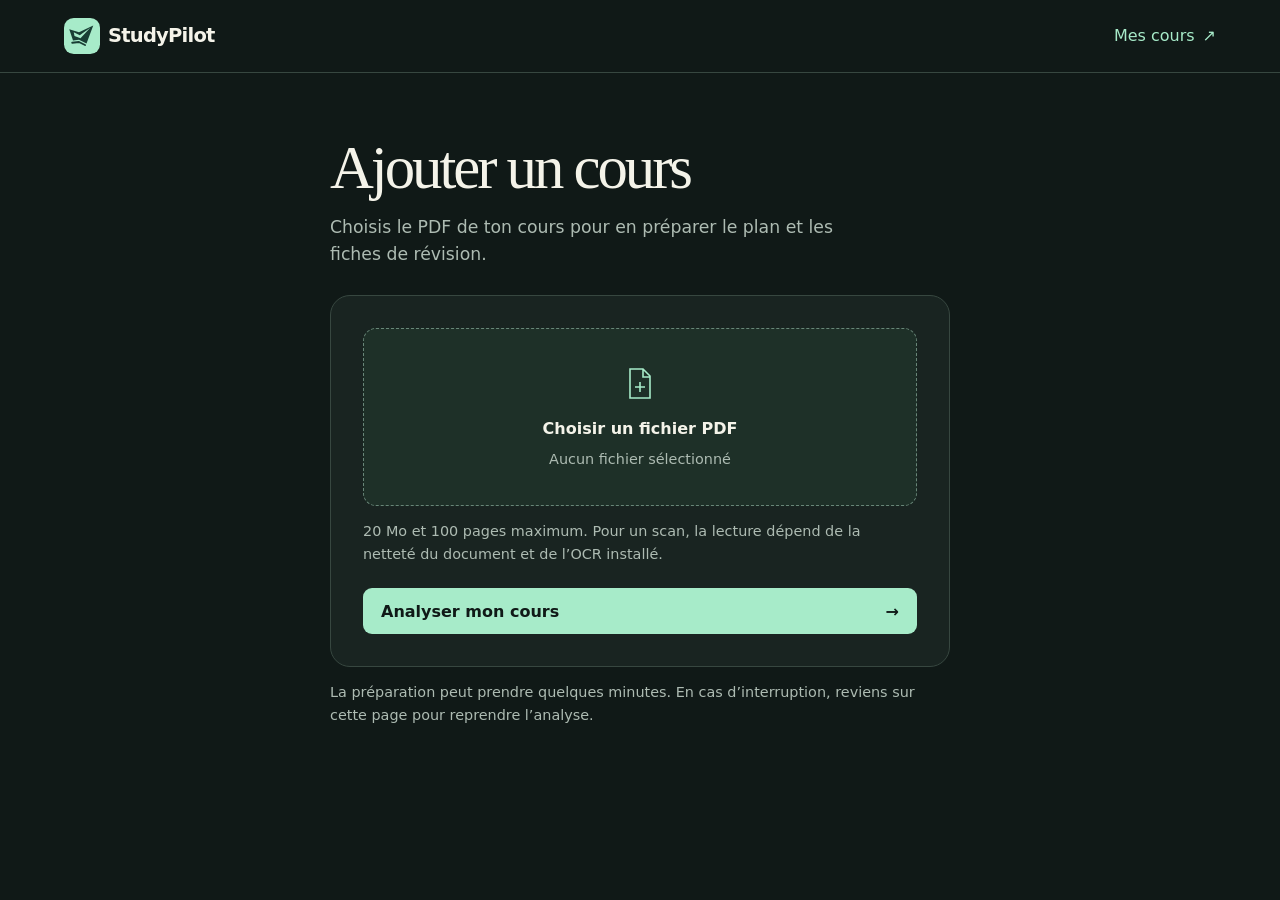
<file: templates/upload.html>
<!doctype html>
<html lang="fr">
<head>
  <meta charset="utf-8">
  <meta name="viewport" content="width=device-width, initial-scale=1">
  <title>Ajouter un cours · StudyPilot</title>
  <link rel="icon" href="/static/logo.svg" type="image/svg+xml">
  <link rel="stylesheet" href="/static/brand.css">
  <link rel="stylesheet" href="/static/upload.css">
</head>
<body>
  <header><a href="/" class="wordmark"><img src="/static/logo.svg" width="36" height="36" alt="">StudyPilot</a><a href="/">Mes cours <span aria-hidden="true">↗</span></a></header>
  <main>
    <h1>Ajouter un cours</h1>
    <p class="intro">Choisis le PDF de ton cours pour en préparer le plan et les fiches de révision.</p>
    <section class="upload-card" aria-label="Import du document">
      <form id="upload-form" enctype="multipart/form-data">
        <label for="pdf-file" class="upload-dropzone">
          <svg viewBox="0 0 40 40" width="40" height="40" fill="none" stroke="currentColor" stroke-width="1.6" aria-hidden="true"><path d="M10 5h13l7 7v22H10zM23 5v8h7"/><path d="M15 23h10m-5-5v10"/></svg>
          <strong>Choisir un fichier PDF</strong>
          <span id="selected-filename">Aucun fichier sélectionné</span>
          <input type="file" id="pdf-file" name="pdf" accept=".pdf,application/pdf" required aria-describedby="upload-help">
        </label>
        <p id="upload-help">20 Mo et 100 pages maximum. Pour un scan, la lecture dépend de la netteté du document et de l’OCR installé.</p>
        <button type="submit" id="upload-submit" class="upload-submit">Analyser mon cours <span aria-hidden="true">→</span></button>
      </form>
      <div id="upload-progress" class="upload-progress" hidden role="status" aria-live="polite">
        <div class="upload-spinner" aria-hidden="true"></div><div><strong id="upload-status-title">Préparation de l’import…</strong><p id="upload-status-detail">Patiente pendant l’analyse.</p></div>
      </div>
      <p id="upload-error" role="alert" hidden></p>
      <button type="button" id="upload-resume" class="upload-submit" hidden>Reprendre l’analyse</button>
      <a id="upload-open" hidden>Consulter le cours disponible →</a>
    </section>
    <p class="upload-note">La préparation peut prendre quelques minutes. En cas d’interruption, reviens sur cette page pour reprendre l’analyse.</p>
  </main>
  <script src="/static/upload.js" defer></script>
</body>
</html>
</file>
<file: static/brand.css>
:root {
  color-scheme: dark;
  --sp-canvas: #101917;
  --sp-surface: #192421;
  --sp-ink: #f4f3e9;
  --sp-muted: #adbbb2;
  --sp-accent: #a7ebc9;
  --sp-line: #374740;
  --sp-serif: Georgia, "Times New Roman", serif;
  --sp-sans: "Segoe UI", system-ui, sans-serif;
}
:focus-visible {
  outline: 3px solid var(--sp-accent);
  outline-offset: 3px;
}
::selection { color: #101917; background: #a7ebc9; }
</file>
<file: static/upload.css>
* { box-sizing: border-box; }
body { margin: 0; background: var(--sp-canvas); color: var(--sp-ink); font: 1rem/1.55 var(--sp-sans); }
header { min-height: 72px; padding: 14px clamp(20px, 5vw, 72px); display: flex; align-items: center; justify-content: space-between; gap: 16px; border-bottom: 1px solid var(--sp-line); }
a { color: var(--sp-accent); text-underline-offset: 4px; }
header a { display: inline-flex; align-items: center; min-height: 44px; gap: 8px; text-decoration: none; }
header a:hover { text-decoration: underline; }
header .wordmark { color: var(--sp-ink); font-size: 1.22rem; font-weight: 650; letter-spacing: -.04em; }
main { width: min(100% - 40px, 620px); margin: clamp(36px, 7vh, 88px) auto 64px; }
h1 { font: 500 clamp(2.4rem, 6vw, 3.8rem)/1.05 var(--sp-serif); letter-spacing: -.05em; margin: 0; }
.intro { font-size: 1.08rem; color: var(--sp-muted); margin: 14px 0 28px; max-width: 48ch; }
.upload-card { background: var(--sp-surface); border: 1px solid var(--sp-line); border-radius: 20px; padding: clamp(18px, 4vw, 32px); }
.upload-dropzone { display: flex; flex-direction: column; align-items: center; justify-content: center; min-height: 178px; gap: 6px; border: 1px dashed #688678; border-radius: 13px; padding: 22px; background: #1e3028; cursor: pointer; text-align: center; }
.upload-dropzone:hover, .upload-dropzone:focus-within { background: #253a31; border-color: var(--sp-accent); }
.upload-dropzone:focus-within { outline: 2px solid var(--sp-accent); outline-offset: 3px; }
.upload-dropzone svg { margin-bottom: 7px; color: var(--sp-accent); }
.upload-dropzone input { position: absolute; width: 1px; height: 1px; opacity: 0; }
#selected-filename, #upload-help, .upload-note { color: var(--sp-muted); font-size: .9rem; overflow-wrap: anywhere; }
#upload-help { margin: 14px 0 23px; }
.upload-submit { min-height: 46px; padding: 10px 18px; width: 100%; display: flex; align-items: center; justify-content: space-between; background: var(--sp-accent); color: var(--sp-canvas); border: 0; border-radius: 9px; font: 650 1rem var(--sp-sans); cursor: pointer; }
.upload-submit:hover:enabled { background: #c5f7df; }
.upload-submit:disabled { opacity: .65; cursor: wait; }
.upload-progress, #upload-error { margin: 16px 0; padding: 16px; border-radius: 10px; background: #23352d; }
.upload-progress { display: flex; align-items: center; gap: 12px; }
.upload-progress p { margin: 4px 0 0; }
.upload-spinner { width: 20px; height: 20px; flex: none; border: 2px solid var(--sp-line); border-top-color: var(--sp-accent); border-radius: 50%; animation: spin 1s linear infinite; }
#upload-error { color: #ffcec2; background: #432f29; }
#upload-open { display: inline-block; margin-top: 12px; }
[hidden], #upload-open[hidden] { display: none; }
@keyframes spin { to { transform: rotate(360deg); } }
@media (prefers-reduced-motion: reduce) { .upload-spinner { animation: none; } }
</file>
